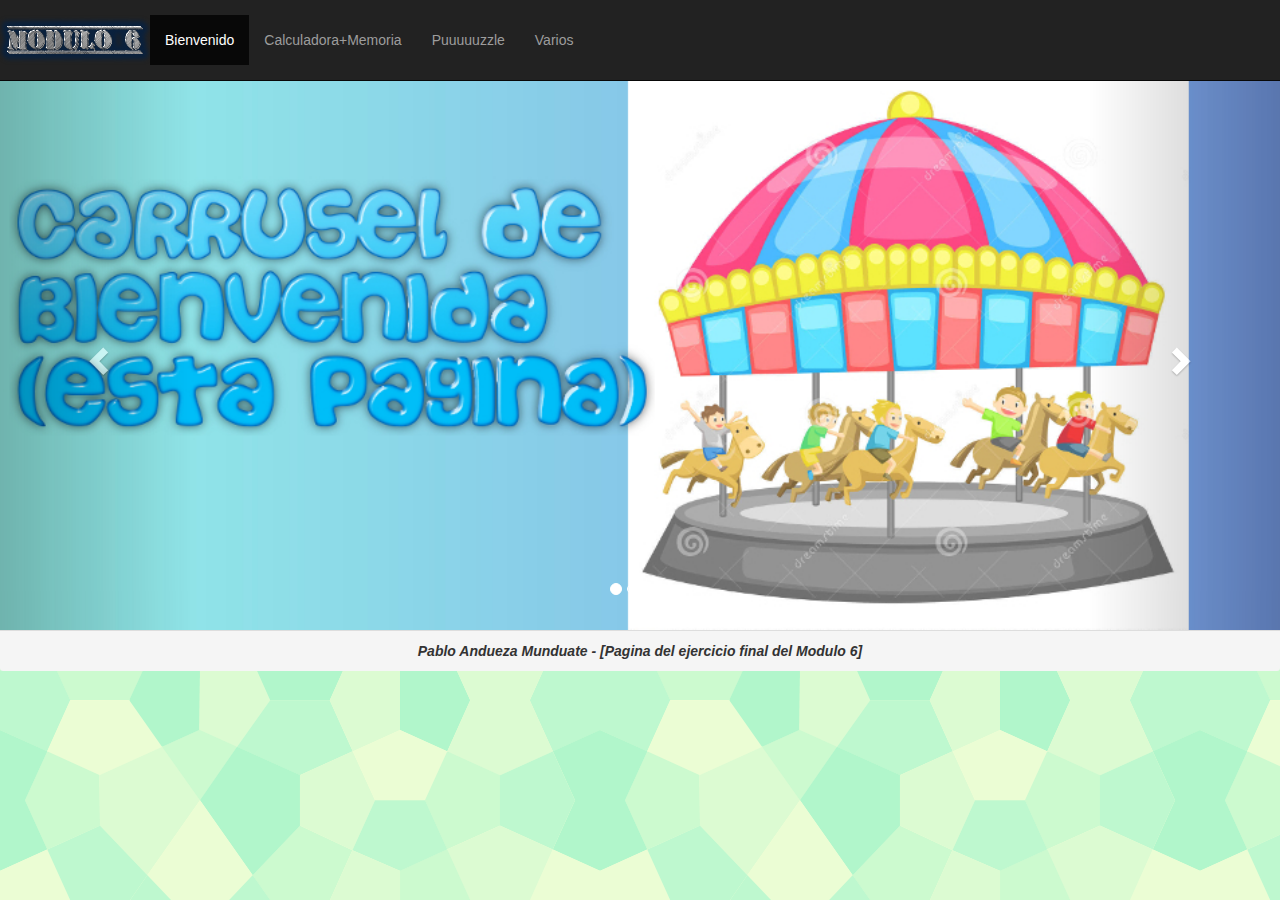
<file: index.html>
<!DOCTYPE html>
<html lang="es">
<head>

	<meta charset="UTF-8">
	<title>Bienvenido a la página del tema 6</title>
	<meta name="description" content="esta es la página de inicio de la web correspondiente al modulo 6 del curso">
	<meta name="keywords" content="bienvenido, modulo 6">
	<meta name="viewport" content="width=device-width, initial-scale=1">
	
	<!-- <script src="https://ajax.googleapis.com/ajax/libs/jquery/1.11.3/jquery.min.js"></script> -->
	<!-- debería ponerse este y no el link interno de abajo, lo hago así solo por agilizar las pruebas durante mi desarrollo -->
	<script src="js/jquery.js"></script>

	<!-- <link rel="stylesheet" href="https://maxcdn.bootstrapcdn.com/bootstrap/3.3.6/css/bootstrap.min.css" integrity="sha384-1q8mTJOASx8j1Au+a5WDVnPi2lkFfwwEAa8hDDdjZlpLegxhjVME1fgjWPGmkzs7" crossorigin="anonymous"> --> 
	<!-- debería ponerse este y no el link interno de abajo, lo hago así solo por agilizar las pruebas durante mi desarrollo -->
	<link href="css/bootstrap.css" rel="stylesheet">

	<!-- <script src="https://maxcdn.bootstrapcdn.com/bootstrap/3.3.6/js/bootstrap.min.js" integrity="sha384-0mSbJDEHialfmuBBQP6A4Qrprq5OVfW37PRR3j5ELqxss1yVqOtnepnHVP9aJ7xS" crossorigin="anonymous"></script> -->
	<!-- debería ponerse este y no el link interno de abajo, lo hago así solo por agilizar las pruebas durante mi desarrollo -->
	<script src="js/bootstrap.min.js"></script>

	<!-- ..Y un estilo distinto al que viene por defecto: -->
	<link href="css/logo-nav.css" rel="stylesheet">

	<link href="css/index_style.css" rel="stylesheet">
</head>
<body>
	
	<nav class="navbar navbar-inverse navbar-fixed-top">
		<div class="container-fluid">
			<!-- Brand and toggle get grouped for better mobile display -->
			<div class="navbar-header">
				<button type="button" class="navbar-toggle collapsed" data-toggle="collapse" data-target="#bs-example-navbar-collapse-1" aria-expanded="false">
					<span class="sr-only">Toggle navigation</span>
					<span class="icon-bar"></span>
					<span class="icon-bar"></span>
					<span class="icon-bar"></span>
				</button>
				<a class="navbar-brand" href="index.html">
					<img src="img/modulo6.png" alt="logotipo">
				 </a>
			</div>

			<!-- Collect the nav links, forms, and other content for toggling -->
			<div class="collapse navbar-collapse" id="bs-example-navbar-collapse-1">
				<ul class="nav navbar-nav">
					<li class="active"><a href="index.html">Bienvenido</a></li>
					<li><a href="e_calculadora.html">Calculadora+Memoria</a></li>
					<li><a href="e_puzzle.html">Puuuuuzzle</a></li>
					<li><a href="e_varios.html">Varios</a></li>
				</ul>
			</div><!-- /.navbar-collapse -->
		</div><!-- /.container-fluid -->
	</nav>

	<article>
		
		<div id="myCarousel" class="carousel slide" data-ride="carousel">
	    <!-- menú -->
	    <ol class="carousel-indicators">
	      <li data-target="#myCarousel" data-slide-to="0" class="active"></li>
	      <li data-target="#myCarousel" data-slide-to="1"></li>
	      <li data-target="#myCarousel" data-slide-to="2"></li>
	      <li data-target="#myCarousel" data-slide-to="3"></li>
	    </ol>
	    <!-- slides -->
	    <div class="carousel-inner" role="listbox">
	      <div class="item active"> 
	      	<a href="index.html"><img src="img/carru-carru.jpg" alt="Puzzle" width="954" height="410"></a>
	      </div>
	      <div class="item">
	      	<a href="e_calculadora.html"><img src="img/carru-calcu.jpg" alt="Calculadora y Memoria" width="954" height="410"></a>
	      </div>       
	      <div class="item">
	        <a href="e_puzzle.html"><img src="img/carru-puzzle.jpg" alt="puzzle" width="954" height="410"></a>
	      </div>
	      <div class="item">
	        <a href="e_varios.html"><img src="img/carru-varios.jpg" alt="varios" width="954" height="410"></div></a>
	    	</div>
	    	<a class="left carousel-control" href="#myCarousel" role="button" data-slide="prev">
	      	<span class="glyphicon glyphicon-chevron-left" aria-hidden="true"></span>
	      	<span class="sr-only">Siguiente</span>
	    	</a>
	    	<a class="right carousel-control" href="#myCarousel" role="button" data-slide="next">
	      	<span class="glyphicon glyphicon-chevron-right" aria-hidden="true"></span>
	      	<span class="sr-only">Anterior</span>
	    	</a>   
	  	</div>
  		
  		<div class="panel-footer"><b><em>Pablo Andueza Munduate - [Pagina del ejercicio final del Modulo 6]</em></b>
  	</div>
	</article>
</body>
</html>
</file>
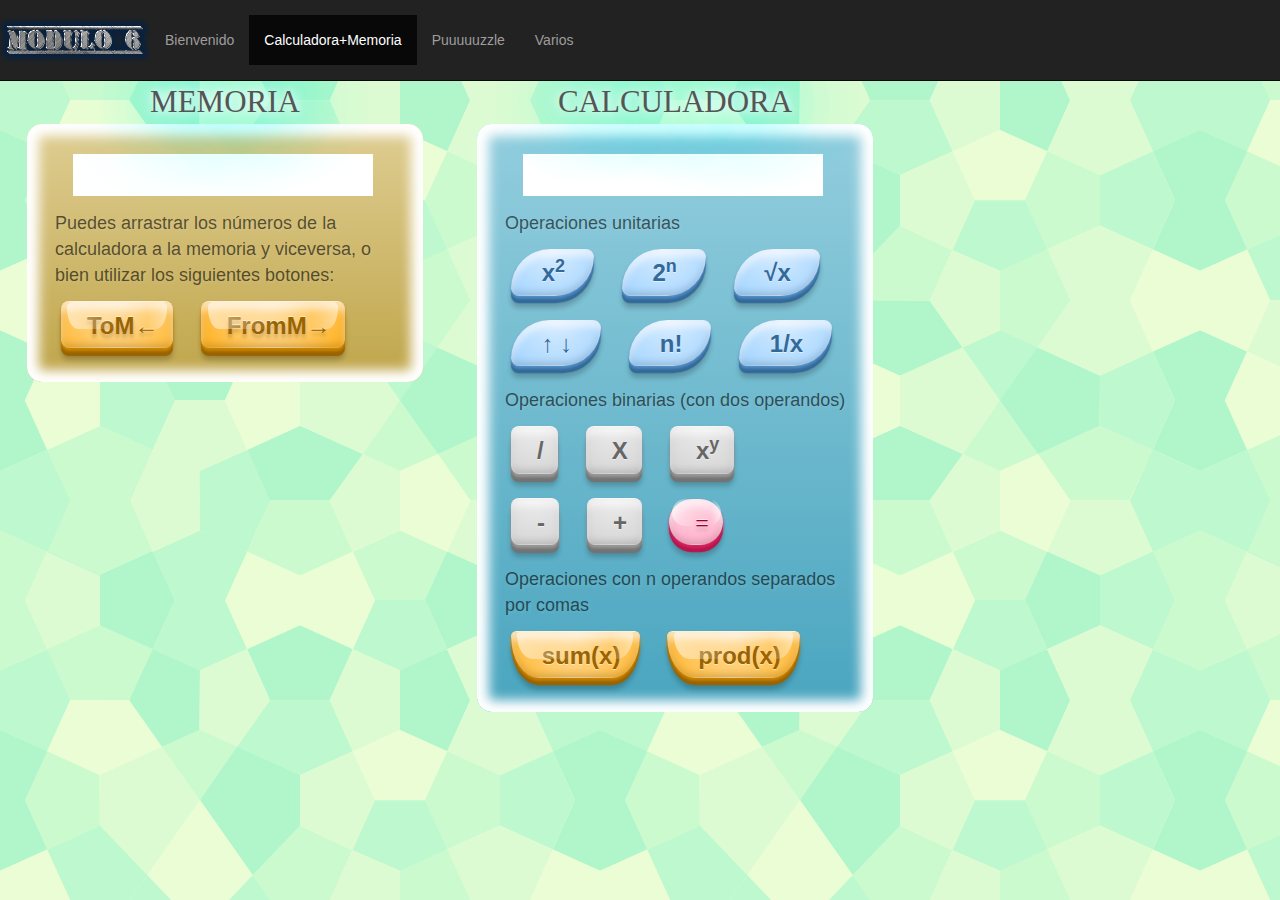
<file: e_calculadora.html>
<!DOCTYPE html>
<html lang="es">
<head>

	<meta charset="UTF-8">
	<title>Calculator jQuery</title>
	<meta name="description" content="esta es una calculadora cuasi-cientifica que utiliza biblioteca jQuery">
	<meta name="keywords" content="sumas, restas">
	<meta name="viewport" content="width=device-width, initial-scale=1">
	
	<!-- <script src="https://ajax.googleapis.com/ajax/libs/jquery/1.11.3/jquery.min.js"></script> -->
	<!-- debería ponerse este y no el link interno de abajo, lo hago así solo por agilizar las pruebas durante mi desarrollo -->
	<script src="js/jquery.js"></script>

	<!-- <link rel="stylesheet" href="https://maxcdn.bootstrapcdn.com/bootstrap/3.3.6/css/bootstrap.min.css" integrity="sha384-1q8mTJOASx8j1Au+a5WDVnPi2lkFfwwEAa8hDDdjZlpLegxhjVME1fgjWPGmkzs7" crossorigin="anonymous"> --> 
	<!-- debería ponerse este y no el link interno de abajo, lo hago así solo por agilizar las pruebas durante mi desarrollo -->
	<link href="css/bootstrap.css" rel="stylesheet">

	<!-- <script src="https://maxcdn.bootstrapcdn.com/bootstrap/3.3.6/js/bootstrap.min.js" integrity="sha384-0mSbJDEHialfmuBBQP6A4Qrprq5OVfW37PRR3j5ELqxss1yVqOtnepnHVP9aJ7xS" crossorigin="anonymous"></script> -->
	<!-- debería ponerse este y no el link interno de abajo, lo hago así solo por agilizar las pruebas durante mi desarrollo -->
	<script src="js/bootstrap.min.js"></script>

	<!-- ..Y un estilo distinto al que viene por defecto: -->
	<link href="css/logo-nav.css" rel="stylesheet">

	<!-- <script src="https://code.jquery.com/ui/1.11.3/jquery-ui.min.js"></script> -->
	<!-- debería ponerse este y no el link interno de abajo, lo hago así solo por agilizar las pruebas durante mi desarrollo -->
	<script src="js/jquery-ui.js"></script>

	<script src="js/e_calc.js"></script>
	<link href="css/e_calc_styles.css" rel="stylesheet" type="text/css" media="all">
	<link href="css/e_calc_buttons.css" rel="stylesheet" type="text/css" media="all">	

</head>
<body>
	
	<nav class="navbar navbar-inverse navbar-fixed-top">
		<div class="container-fluid">
			<!-- Brand and toggle get grouped for better mobile display -->
			<div class="navbar-header">
				<button type="button" class="navbar-toggle collapsed" data-toggle="collapse" data-target="#bs-example-navbar-collapse-1" aria-expanded="false">
					<span class="sr-only">Toggle navigation</span>
					<span class="icon-bar"></span>
					<span class="icon-bar"></span>
					<span class="icon-bar"></span>
				</button>
				<a class="navbar-brand" href="index.html">
					<img src="img/modulo6.png" alt="logotipo">
				 </a>
			</div>

			<!-- Collect the nav links, forms, and other content for toggling -->
			<div class="collapse navbar-collapse" id="bs-example-navbar-collapse-1">
				<ul class="nav navbar-nav">
					<li><a href="index.html">Bienvenido</a></li>
					<li class="active"><a href="e_calculadora.html">Calculadora+Memoria</a></li>
					<li><a href="e_puzzle.html">Puuuuuzzle</a></li>
					<li><a href="e_varios.html">Varios</a></li>
				</ul>
			</div><!-- /.navbar-collapse -->
		</div><!-- /.container-fluid -->
	</nav>

	<article>
		<div id="memoside">
			<h1>Memoria</h1>
			<div class="memoria">
				<div id="mem" contenteditable="true"></div><br>
				<p>Puedes arrastrar los números de la calculadora a la memoria y viceversa, o bien utilizar los siguientes botones:</p>
				<button id="tomemo" class="button orange glass" title="¡ a la memoria !">ToM&#8592;</button>
				<button id="frommemo" class="button orange glass" title="¡ desde la memoria !">FromM&#8594;</button>
			</div>
		</div>
		<div id="calcside">
			<h1>Calculadora</h1>
			<div class="calculadora">
				<div id="num" contenteditable="true"></div>
				<!-- <input type="text" size="22" id="num"> --><br>
				<p>Operaciones unitarias</p>
				<button id="cuadra" class="button blue skew" title="¡ número elevado al cuadrado !">x<sup>2</sup></button>
				<button id="pote" class="button blue skew" title="¡ potencia n del número 2 !">2<sup>n</sup></button>
				<button id="raizcu" class="button blue skew" title="¡ raiz cuadrada del número !">&#8730;x</button>
				<button id="entera" class="button blue skew" title="¡ parte entera del número !">&#8593; &#8595;</button>
				<button id="facto" class="button blue skew" title="¡ factorial del número n !">n!</button>
				<button id="invers" class="button blue skew" title="¡ inverso del número !">1/x</button>
				<br><p>Operaciones binarias (con dos operandos)</p>
				<button id="divide" class="button" title="¡ división !">/</button>
				<button id="multip" class="button" title="¡ multiplicación !">X</button>
				<button id="exp" class="button" title="¡ x elevado a y !">x<sup>y</sup></button>
				<br>
				<button id="menos" class="button" title="¡ resta !">-</button>
				<button id="mas" class="button" title="¡ suma !">+</button>
				<button id="calcular" class="button pink serif round glass" title="¡ igual a !">=</button>
				<br><p>Operaciones con n operandos separados por comas</p>
				<button id="sumatorio" class="button orange shield glossy" title="¡ sumatorio de n números !">sum(x)</button>
				<button id="producto" class="button orange shield glossy" title="¡ producto de n números !">prod(x)</button>
			</div>
		</div>
	</article>
</body>
</html>
</file>
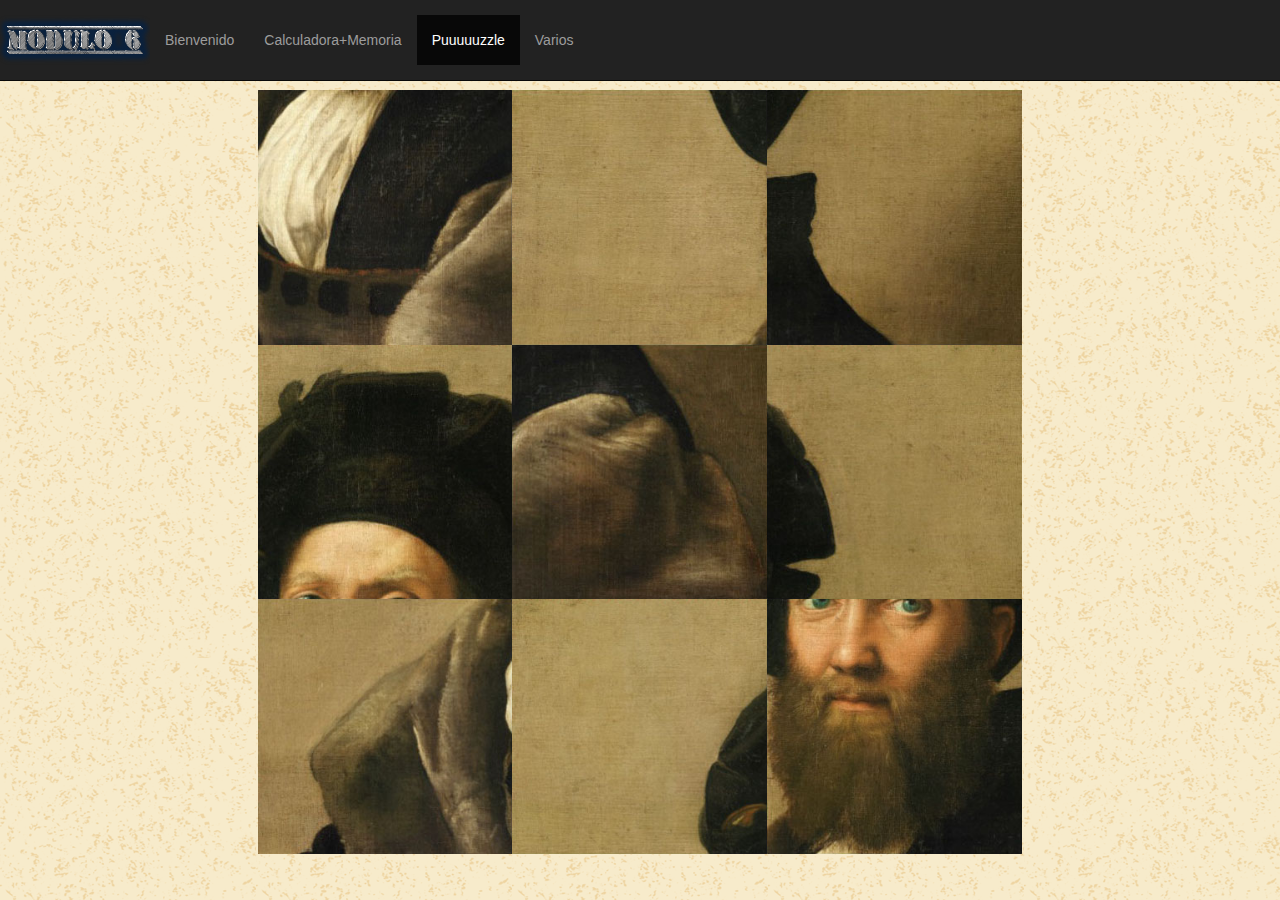
<file: e_puzzle.html>
<!DOCTYPE html>
<html lang="es">
<head>

	<meta charset="UTF-8">
	<title>Puzzle jQuery</title>
	<meta name="description" content="puzzle desarrollado en los ejemplos del tema 6 del curso y añadido a entorno bootstrap">
	<meta name="keywords" content="puzzle, ejemplos">
	<meta name="viewport" content="width=device-width, initial-scale=1">

	<!-- <script src="https://ajax.googleapis.com/ajax/libs/jquery/1.11.3/jquery.min.js"></script> -->
	<!-- debería ponerse este y no el link interno de abajo, lo hago así solo por agilizar las pruebas durante mi desarrollo -->
	<script src="js/jquery.js"></script>

	<!-- <link rel="stylesheet" href="https://maxcdn.bootstrapcdn.com/bootstrap/3.3.6/css/bootstrap.min.css" integrity="sha384-1q8mTJOASx8j1Au+a5WDVnPi2lkFfwwEAa8hDDdjZlpLegxhjVME1fgjWPGmkzs7" crossorigin="anonymous"> --> 
	<!-- debería ponerse este y no el link interno de abajo, lo hago así solo por agilizar las pruebas durante mi desarrollo -->
	<link href="css/bootstrap.css" rel="stylesheet">

	<!-- <script src="https://maxcdn.bootstrapcdn.com/bootstrap/3.3.6/js/bootstrap.min.js" integrity="sha384-0mSbJDEHialfmuBBQP6A4Qrprq5OVfW37PRR3j5ELqxss1yVqOtnepnHVP9aJ7xS" crossorigin="anonymous"></script> -->
	<!-- debería ponerse este y no el link interno de abajo, lo hago así solo por agilizar las pruebas durante mi desarrollo -->
	<script src="js/bootstrap.min.js"></script>

	<!-- ..Y un estilo distinto al que viene por defecto: -->
	<link href="css/logo-nav.css" rel="stylesheet">
	
	<!-- <script src="https://code.jquery.com/ui/1.11.3/jquery-ui.min.js"></script> -->
	<!-- debería ponerse este y no el link interno de abajo, lo hago así solo por agilizar las pruebas durante mi desarrollo -->
	<script src="js/jquery-ui.js"></script>

	<script src="js/jquery.ui.touch-punch.min.js"></script>
	<script src="js/e_puzzle.js"></script>	
	<link href="css/e_puzzle_styles.css" rel="stylesheet">

</head>
<body>
	
	<nav class="navbar navbar-inverse navbar-fixed-top">
		<div class="container-fluid">
			<!-- Brand and toggle get grouped for better mobile display -->
			<div class="navbar-header">
				<button type="button" class="navbar-toggle collapsed" data-toggle="collapse" data-target="#bs-example-navbar-collapse-1" aria-expanded="false">
					<span class="sr-only">Toggle navigation</span>
					<span class="icon-bar"></span>
					<span class="icon-bar"></span>
					<span class="icon-bar"></span>
				</button>
				<a class="navbar-brand" href="index.html">
					<img src="img/modulo6.png" alt="logotipo">
				 </a>
			</div>

			<!-- Collect the nav links, forms, and other content for toggling -->
			<div class="collapse navbar-collapse" id="bs-example-navbar-collapse-1">
				<ul class="nav navbar-nav">
					<li><a href="index.html">Bienvenido</a></li>
					<li><a href="e_calculadora.html">Calculadora+Memoria</a></li>
					<li class="active"><a href="e_puzzle.html">Puuuuuzzle</a></li>
					<li><a href="e_varios.html">Varios</a></li>
				</ul>
			</div><!-- /.navbar-collapse -->
		</div><!-- /.container-fluid -->
	</nav>

	<article>
		 <ul id="sortable">
				<li><img  src="img/rafael_8.jpg" /></li>
				<li><img  src="img/rafael_4.jpg" /></li>
				<li><img  src="img/rafael_6.jpg" /></li>
				<li><img  src="img/rafael_2.jpg" /></li>
				<li><img  src="img/rafael_9.jpg" /></li>
				<li><img  src="img/rafael_3.jpg" /></li>
				<li><img  src="img/rafael_7.jpg" /></li>
				<li><img  src="img/rafael_1.jpg" /></li>
				<li><img  src="img/rafael_5.jpg" /></li>
			</ul>
	</article>

</body>
</html>
</file>
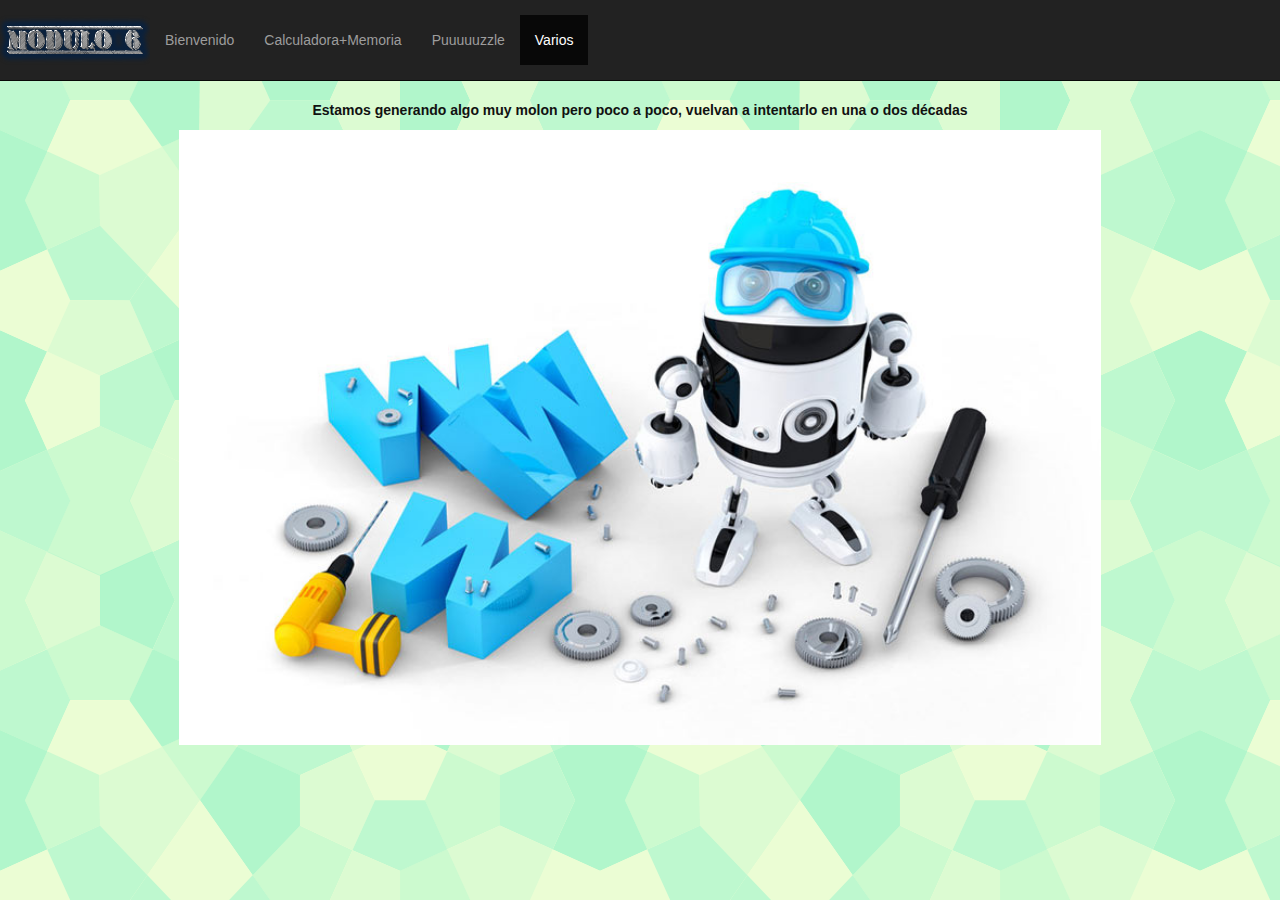
<file: e_varios.html>
<!DOCTYPE html>
<html lang="es">
<head>

	<meta charset="UTF-8">
	<title>Bienvenido a la pagina del tema 6</title>
	<meta name="description" content="esta es la pagina de varios (osea nada) de la web correspondiente al modulo 6 del curso">
	<meta name="keywords" content="varios, modulo 6">
	<meta name="viewport" content="width=device-width, initial-scale=1">
	
	<!-- <script src="https://ajax.googleapis.com/ajax/libs/jquery/1.11.3/jquery.min.js"></script> -->
	<!-- debería ponerse este y no el link interno de abajo, lo hago así solo por agilizar las pruebas durante mi desarrollo -->
	<script src="js/jquery.js"></script>

	<!-- <link rel="stylesheet" href="https://maxcdn.bootstrapcdn.com/bootstrap/3.3.6/css/bootstrap.min.css" integrity="sha384-1q8mTJOASx8j1Au+a5WDVnPi2lkFfwwEAa8hDDdjZlpLegxhjVME1fgjWPGmkzs7" crossorigin="anonymous"> --> 
	<!-- debería ponerse este y no el link interno de abajo, lo hago así solo por agilizar las pruebas durante mi desarrollo -->
	<link href="css/bootstrap.css" rel="stylesheet">

	<!-- <script src="https://maxcdn.bootstrapcdn.com/bootstrap/3.3.6/js/bootstrap.min.js" integrity="sha384-0mSbJDEHialfmuBBQP6A4Qrprq5OVfW37PRR3j5ELqxss1yVqOtnepnHVP9aJ7xS" crossorigin="anonymous"></script> -->
	<!-- debería ponerse este y no el link interno de abajo, lo hago así solo por agilizar las pruebas durante mi desarrollo -->
	<script src="js/bootstrap.min.js"></script>

	<!-- ..Y un estilo distinto al que viene por defecto: -->
	<link href="css/logo-nav.css" rel="stylesheet">

	<link href="css/e_varios_styles.css" rel="stylesheet">

</head>
<body>
	
	<nav class="navbar navbar-inverse navbar-fixed-top">
		<div class="container-fluid">
			<!-- Brand and toggle get grouped for better mobile display -->
			<div class="navbar-header">
				<button type="button" class="navbar-toggle collapsed" data-toggle="collapse" data-target="#bs-example-navbar-collapse-1" aria-expanded="false">
					<span class="sr-only">Toggle navigation</span>
					<span class="icon-bar"></span>
					<span class="icon-bar"></span>
					<span class="icon-bar"></span>
				</button>
				<a class="navbar-brand" href="index.html">
					<img src="img/modulo6.png" alt="logotipo">
				 </a>
			</div>

			<!-- Collect the nav links, forms, and other content for toggling -->
			<div class="collapse navbar-collapse" id="bs-example-navbar-collapse-1">
				<ul class="nav navbar-nav">
					<li><a href="index.html">Bienvenido</a></li>
					<li><a href="e_calculadora.html">Calculadora+Memoria</a></li>
					<li><a href="e_puzzle.html">Puuuuuzzle</a></li>
					<li class="active"><a href="e_varios.html">Varios</a></li>
				</ul>
			</div><!-- /.navbar-collapse -->
		</div><!-- /.container-fluid -->
	</nav>

	<article class="centro">
		<p><b>Estamos generando algo muy molon pero poco a poco, vuelvan a intentarlo en una o dos décadas</b></p>
		<img src="img/mante.jpg" class="imag" alt="estamos de obras">
	</article>
	</body>
</file>
<file: css/index_style.css>
article {
	text-align:center;
	margin-top:-20px;
}
body {
	background-image: url("../img/congruent_pentagon.png");
}

/* para el carrusel */

	.carousel-inner .item img,
	.carousel-inner .item img               { width: 100%;}
	.container .carousel-indicators .active { background-color:orange;}
	.container .carousel-indicators li      { border: 1px solid orange;}
	.container .panel-footer                { margin-top:20px;}

#myCarousel {z-index:20;}
</file>
<file: css/e_calc_styles.css>
body {
	background-image: url("../img/congruent_pentagon.png");
}
article {
	width: 100%;
	margin-top:-25px;
}

#memoside {
	width:inherit;
	max-width:450px;
	float:left;
	margin: 0 auto;
}
#calcside {
width:inherit;
max-width:450px;
float:left;
}

#calcside h1, #memoside h1 {
	text-align: center;
	font-family: freight-sans-pro, sans-serif;
	text-align: center;
	margin: 10px auto;
	margin-bottom: 5px;
	font-family: "Museo";
	font-size: 31px; text-transform: uppercase;
	color: #555;
	text-shadow: 0 0 10px #fff, 0 0 20px #fff, 0 0 30px #fff, 0 0 40px #00ffde, 0 0 70px #00ffde, 0 0 80px #00ffde, 0 0 100px #00ffde, 0 0 150px #00ffde;
}

.calculadora, .memoria {
	width: 396px;
	margin: 0 auto;
	padding: 22px;
	padding-top: 30px;
	box-shadow: 0 0 12px 12px white inset;
	background-position:top;
	-moz-border-radius: 15px;
	-webkit-border-radius: 15px;
	-khtml-border-radius: 15px;
	border-radius: 15px;
}
.calculadora {
	background: rgba(147,206,222,1);
	background: -moz-linear-gradient(top, rgba(147,206,222,1) 0%, rgba(117,189,209,1) 41%, rgba(73,165,191,1) 100%);
	background: -webkit-gradient(left top, left bottom, color-stop(0%, rgba(147,206,222,1)), color-stop(41%, rgba(117,189,209,1)), color-stop(100%, rgba(73,165,191,1)));
	background: -webkit-linear-gradient(top, rgba(147,206,222,1) 0%, rgba(117,189,209,1) 41%, rgba(73,165,191,1) 100%);
	background: -o-linear-gradient(top, rgba(147,206,222,1) 0%, rgba(117,189,209,1) 41%, rgba(73,165,191,1) 100%);
	background: -ms-linear-gradient(top, rgba(147,206,222,1) 0%, rgba(117,189,209,1) 41%, rgba(73,165,191,1) 100%);
	background: linear-gradient(to bottom, rgba(147,206,222,1) 0%, rgba(117,189,209,1) 41%, rgba(73,165,191,1) 100%);
	filter: progid:DXImageTransform.Microsoft.gradient( startColorstr='#93cede', endColorstr='#49a5bf', GradientType=0 );
}
.memoria {
	background: rgba(223,206,147,1);
	background: -moz-linear-gradient(top, rgba(223,206,147,1) 0%, rgba(210,189,117,1) 41%, rgba(191,165,73,1) 100%);
	background: -webkit-gradient(left top, left bottom, color-stop(0%, rgba(223,206,147,1)), color-stop(41%, rgba(210,189,117,1)), color-stop(100%, rgba(191,165,73,1)));
	background: -webkit-linear-gradient(top, rgba(223,206,147,1) 0%, rgba(210,189,117,1) 41%, rgba(191,165,73,1) 100%);
	background: -o-linear-gradient(top, rgba(223,206,147,1) 0%, rgba(210,189,117,1) 41%, rgba(191,165,73,1) 100%);
	background: -ms-linear-gradient(top, rgba(223,206,147,1) 0%, rgba(210,189,117,1) 41%, rgba(191,165,73,1) 100%);
	background: linear-gradient(to bottom, rgba(223,206,147,1) 0%, rgba(210,189,117,1) 41%, rgba(191,165,73,1) 100%);
	filter: progid:DXImageTransform.Microsoft.gradient( startColorstr='#93cede', endColorstr='#49a5bf', GradientType=0 );
}

.calculadora p, .memoria p {
	font-size: 18px;
	margin: 0px;
	margin-top: 10px;
	color: rgba(0,0,0,0.6);
	text-shadow: 2px 2px 3px rgba(255,255,255,0.1);
	padding-left:6px;
}

#num, #mem
{
	font-size: 2.1em;
	margin-left: 0.8em;
	margin-bottom:-0.5em;
	padding-left:0.2em;
	width:300px;
	height:auto;
	background-color:white;
	color:black;
}

@-webkit-keyframes argh-my-eyes {
	0%   { background-color: #fff; }
	50% { background-color: #7f7; }
	100% { background-color: #fff; }
}
@-moz-keyframes argh-my-eyes {
	0%   { background-color: #fff; }
	50% { background-color: #7f7; } 
	100% { background-color: #fff; }
}
@keyframes argh-my-eyes {
	0%   { background-color: #fff; }
	50% { background-color: #7f7; }
	100% { background-color: #fff; }
}
.aca {
	-webkit-animation: argh-my-eyes 1s infinite;
	-moz-animation:    argh-my-eyes 1s infinite;
	animation:         argh-my-eyes 1s infinite;
}
</file>
<file: css/e_calc_buttons.css>
/* ESTE CÓDIGO ES EVIDENTEMENTE COPIADO DE POR AHÍ  */

/*@import url(http://fonts.googleapis.com/css?family=Droid+Sans:bold+Lobster);
@import url(http://fonts.googleapis.com/css?family=Lobster);*/
/*@import url(pictos/pictos.css);*/



/* -------------- THE button -------------- */
.button {

/* text */
	text-decoration: 		none;
	font: 					24px/1em 'Droid Sans', sans-serif;
	font-weight: 			bold;
	text-shadow: 			rgba(255,255,255,.5) 0 1px 0;
	-webkit-user-select: 	none;
	-moz-user-select: 		none;
	user-select: 			none;
	
	
/* layout */
	padding: 				.5em .6em .4em .6em;
	margin: 				.5em;
	display: 				inline-block;
	position: 				relative;
	
	-webkit-border-radius: 	8px;
	-moz-border-radius: 	8px;
	border-radius: 	8px;
	
/* effects */
	border-top: 		1px solid rgba(255,255,255,0.8);
	border-bottom: 		1px solid rgba(0,0,0,0.1);
	
	background-image: 	-webkit-gradient(radial, 50% 0, 100, 50% 0, 0, from( rgba(255,255,255,0) ), to( rgba(255,255,255,0.7) ));
	background-image: 	-moz-radial-gradient(top, ellipse cover, rgba(255,255,255,0.7) 0%, rgba(255,255,255,0) 100%);
	background-image: 	gradient(radial, 50% 0, 100, 50% 0, 0, from( rgba(255,255,255,0) ), to( rgba(255,255,255,0.7) ));

	-webkit-transition: background .2s ease-in-out;
	-moz-transition: 	background .2s ease-in-out;
	transition: 		background .2s ease-in-out;
	
/* color */
	color: 				hsl(0, 0%, 40%) !important;
	background-color: 	hsl(0, 0%, 75%);
	
	-webkit-box-shadow: inset rgba(255,254,255,0.6) 0 0.3em .3em, inset rgba(0,0,0,0.15) 0 -0.1em .3em, /* inner shadow */ 
						hsl(0, 0%, 60%) 0 .1em 3px, hsl(0, 0%, 45%) 0 .3em 1px, /* color border */
						rgba(0,0,0,0.2) 0 .5em 5px; /* drop shadow */
	-moz-box-shadow: 	inset rgba(255,254,255,0.6) 0 0.3em .3em, inset rgba(0,0,0,0.15) 0 -0.1em .3em, /* inner shadow */ 
						hsl(0, 0%, 60%) 0 .1em 3px, hsl(0, 0%, 45%) 0 .3em 1px, /* color border */
						rgba(0,0,0,0.2) 0 .5em 5px; /* drop shadow */
	box-shadow:		 	inset rgba(255,254,255,0.6) 0 0.3em .3em, inset rgba(0,0,0,0.15) 0 -0.1em .3em, /* inner shadow */ 
						hsl(0, 0%, 60%) 0 .1em 3px, hsl(0, 0%, 45%) 0 .3em 1px, /* color border */
						rgba(0,0,0,0.2) 0 .5em 5px; /* drop shadow */
}

/* -------------- button (tag) -------------- */

button.button {
	border-left: none;
	border-right: none;
}
button.button:hover {
	cursor: pointer;
}


/* -------------- icon -------------- */
.button:before {
	font: 			1.2em/0 'Pictos', sans-serif;
	content: 		attr(data-icon); /* gets the icon value from the custom data attribute and puts it infront of the button label */
	margin-right: 	0.4em;
	
	
}
/* icon only */
.icon {
	font-weight: normal;
	font-style: normal;
	text-indent: 	-999em;
}
.icon:before { 
	margin-right: 	0;
	display: 		block;
	height: 		0;
	text-indent: 	0px;	
}



/* -------------- colours -------------- */

.button.orange {
	color: 				hsl(39, 100%, 30%) !important;
	background-color: 	hsl(39, 100%, 50%);

	-webkit-box-shadow: inset rgba(255,254,255,0.6) 0 0.3em .3em, inset rgba(0,0,0,0.15) 0 -0.1em .3em, /* inner shadow */ 
							hsl(39, 100%, 40%) 0 .1em 3px, hsl(39, 100%, 30%) 0 .3em 1px, /* color border */
							rgba(0,0,0,0.2) 0 .5em 5px; /* drop shadow */
	-moz-box-shadow: 	inset rgba(255,254,255,0.6) 0 0.3em .3em, inset rgba(0,0,0,0.15) 0 -0.1em .3em, /* inner shadow */ 
							hsl(39, 100%, 40%) 0 .1em 3px, hsl(39, 100%, 30%) 0 .3em 1px, /* color border */
							rgba(0,0,0,0.2) 0 .5em 5px; /* drop shadow */
	box-shadow:		 	inset rgba(255,254,255,0.6) 0 0.3em .3em, inset rgba(0,0,0,0.15) 0 -0.1em .3em, /* inner shadow */ 
							hsl(39, 100%, 40%) 0 .1em 3px, hsl(39, 100%, 30%) 0 .3em 1px, /* color border */
							rgba(0,0,0,0.2) 0 .5em 5px; /* drop shadow */
}
.button.orange:hover { 	background-color: hsl(39, 100%, 65%); }


.button.blue {
	color: 				hsl(208, 50%, 40%) !important;
	background-color: 	hsl(208, 100%, 75%);
	
	-webkit-box-shadow: inset rgba(255,254,255,0.6) 0 0.3em .3em, inset rgba(0,0,0,0.15) 0 -0.1em .3em, /* inner shadow */ 
							hsl(208, 50%, 55%) 0 .1em 3px, hsl(208, 50%, 40%) 0 .3em 1px, /* color border */
							rgba(0,0,0,0.2) 0 .5em 5px;	/* drop shadow */
	-moz-box-shadow: 	inset rgba(255,254,255,0.6) 0 0.3em .3em, inset rgba(0,0,0,0.15) 0 -0.1em .3em, /* inner shadow */ 
							hsl(208, 50%, 55%) 0 .1em 3px, hsl(208, 50%, 40%) 0 .3em 1px, /* color border */
							rgba(0,0,0,0.2) 0 .5em 5px;	/* drop shadow */
	box-shadow: 		inset rgba(255,254,255,0.6) 0 0.3em .3em, inset rgba(0,0,0,0.15) 0 -0.1em .3em, /* inner shadow */ 
							hsl(208, 50%, 55%) 0 .1em 3px, hsl(208, 50%, 40%) 0 .3em 1px, /* color border */
							rgba(0,0,0,0.2) 0 .5em 5px;	/* drop shadow */
}
.button.blue:hover { 	background-color: hsl(208, 100%, 83%); }

.button.green {
	color: 				hsl(88, 70%, 30%) !important;
	background-color: 	hsl(88, 70%, 60%);
	-webkit-box-shadow: inset rgba(255,254,255,0.6) 0 0.3em .3em, inset rgba(0,0,0,0.15) 0 -0.1em .3em, /* inner shadow */ 
							hsl(88, 70%, 40%) 0 .1em 3px, hsl(88, 70%, 30%) 0 .3em 1px, /* color border */
							rgba(0,0,0,0.2) 0 .5em 5px; /* drop shadow */
	-moz-box-shadow: 	inset rgba(255,254,255,0.6) 0 0.3em .3em, inset rgba(0,0,0,0.15) 0 -0.1em .3em, /* inner shadow */ 
							hsl(88, 70%, 40%) 0 .1em 3px, hsl(88, 70%, 30%) 0 .3em 1px, /* color border */
							rgba(0,0,0,0.2) 0 .5em 5px; /* drop shadow */
	box-shadow:		 	inset rgba(255,254,255,0.6) 0 0.3em .3em, inset rgba(0,0,0,0.15) 0 -0.1em .3em, /* inner shadow */ 
							hsl(88, 70%, 40%) 0 .1em 3px, hsl(88, 70%, 30%) 0 .3em 1px, /* color border */
							rgba(0,0,0,0.2) 0 .5em 5px; /* drop shadow */
}
.button.green:hover { 	background-color: hsl(88, 70%, 75%); }

.button.pink {
	color: 				hsl(340, 100%, 30%) !important;
	background-color: 	hsl(340, 100%, 75%);
	-webkit-box-shadow: inset rgba(255,254,255,0.6) 0 0.3em .3em, inset rgba(0,0,0,0.15) 0 -0.1em .3em, /* inner shadow */ 
							hsl(340, 70%, 50%) 0 .1em 3px, hsl(340, 80%, 40%) 0 .3em 1px, /* color border */
							rgba(0,0,0,0.2) 0 .5em 5px; /* drop shadow */
	-moz-box-shadow: 	inset rgba(255,254,255,0.6) 0 0.3em .3em, inset rgba(0,0,0,0.15) 0 -0.1em .3em, /* inner shadow */ 
							hsl(340, 70%, 50%) 0 .1em 3px, hsl(340, 80%, 40%) 0 .3em 1px, /* color border */
							rgba(0,0,0,0.2) 0 .5em 5px; /* drop shadow */
	box-shadow: 		inset rgba(255,254,255,0.6) 0 0.3em .3em, inset rgba(0,0,0,0.15) 0 -0.1em .3em, /* inner shadow */ 
							hsl(340, 70%, 50%) 0 .1em 3px, hsl(340, 80%, 40%) 0 .3em 1px, /* color border */
							rgba(0,0,0,0.2) 0 .5em 5px; /* drop shadow */
}
.button.pink:hover { 	background-color: hsl(340, 100%, 83%); }



.button.transparent {
	color: 	rgba(0,0,0,0.5) !important;
}
.button.transparent, .button.transparent:hover, .button.transparent:active {
	background-color: transparent;
	background-image: none;
}
.button.transparent:hover {
	opacity: .9;
}



/* -------------- States -------------- */

.button:hover {
	background-color: 	hsl(0, 0%, 83%);
}



.button:active {
	background-image: 	-webkit-gradient(radial, 50% 0, 100, 50% 0, 0, from( rgba(255,255,255,0) ), to( rgba(255,255,255,0) ));
	background-image: 	-moz-gradient(radial, 50% 0, 100, 50% 0, 0, from( rgba(255,255,255,0) ), to( rgba(255,255,255,0) ));
	background-image: 	gradient(radial, 50% 0, 100, 50% 0, 0, from( rgba(255,255,255,0) ), to( rgba(255,255,255,0) ));

	-webkit-box-shadow: inset rgba(255,255,255,0.6) 0 0.3em .3em, inset rgba(0,0,0,0.2) 0 -0.1em .3em, /* inner shadow */ 
							rgba(0,0,0,0.4) 0 .1em 1px, /* border */
							rgba(0,0,0,0.2) 0 .2em 6px; /* drop shadow */
	-moz-box-shadow: 	inset rgba(255,255,255,0.6) 0 0.3em .3em, inset rgba(0,0,0,0.2) 0 -0.1em .3em, /* inner shadow */ 
							rgba(0,0,0,0.4) 0 .1em 1px, /* border */
							rgba(0,0,0,0.2) 0 .2em 6px; /* drop shadow */
	box-shadow: 		inset rgba(255,255,255,0.6) 0 0.3em .3em, inset rgba(0,0,0,0.2) 0 -0.1em .3em, /* inner shadow */ 
							rgba(0,0,0,0.4) 0 .1em 1px, /* border */
							rgba(0,0,0,0.2) 0 .2em 6px; /* drop shadow */

	-webkit-transform: 	translateY(.2em);
	-moz-transform: 	translateY(.2em);
	transform: 			translateY(.2em);
}

.button:focus {
	outline: none;
	color: rgba(254,255,255,0.9) !important;
	text-shadow: rgba(0,0,0,0.2) 0 1px 2px;
}

.button[disabled], .button[disabled]:hover, .button.disabled, .button.disabled:hover {
	opacity: 			.5;
	cursor: 			default;
	color: 				rgba(0,0,0,0.2) !important;
	text-shadow: 		none !important;
	background-color: 	rgba(0,0,0,0.05);
	background-image: 	none;
	border-top: 		none;

	-webkit-box-shadow: inset rgba(255,254,255,0.4) 0 0.3em .3em, inset rgba(0,0,0,0.1) 0 -0.1em .3em, /* inner shadow */ 
							rgba(0,0,0,0.3) 0 .1em 1px, /* border */
							rgba(0,0,0,0.2) 0 .2em 6px; /* drop shadow */
	-moz-box-shadow: 	inset rgba(255,254,255,0.4) 0 0.3em .3em, inset rgba(0,0,0,0.1) 0 -0.1em .3em, /* inner shadow */ 
							rgba(0,0,0,0.3) 0 .1em 1px, /* border */
							rgba(0,0,0,0.2) 0 .2em 6px; /* drop shadow */
	box-shadow: 		inset rgba(255,254,255,0.4) 0 0.3em .3em, inset rgba(0,0,0,0.1) 0 -0.1em .3em, /* inner shadow */ 
							rgba(0,0,0,0.3) 0 .1em 1px, /* border */
							rgba(0,0,0,0.2) 0 .2em 6px; /* drop shadow */

	-webkit-transform: 	translateY(5px);
	-moz-transform: 	translateY(5px);
	transform: 			translateY(5px);
}

/* -------------- Fonts -------------- */

.serif { 
	font-family: 'Lobster', serif;
	font-weight: 			normal;
}


/* -------------- Sizes -------------- */

.xs { font-size: 16px; }
.xl { font-size: 32px; }


/* -------------- Materials -------------- */

.button.glossy:after, .button.glass:after {
	content: 	"";
	position: 	absolute; 
    width: 		90%;
    height: 	60%;
    top: 		0;
    left: 		5%;    
    
    -webkit-border-radius: 	.5em .5em 1em 1em / .5em .5em 2em 2em;    
    -moz-border-radius: 	.5em .5em 1em 1em / .5em .5em 2em 2em;
    border-radius: 			.5em .5em 1em 1em / .5em .5em 2em 2em;
    
    background-image: 		-webkit-gradient(linear, 0% 0, 100% 0, from( rgba(255,255,255,.55) ), to( rgba(255,255,255,.5) ),
    							color-stop(.5, rgba(255,255,255,0)), color-stop(.8, rgba(255,255,255,0)) );	
    background-image: 		-moz-linear-gradient(left, rgba(255,255,255,.55), rgba(255,255,255,0) 50%, rgba(255,255,255,0) 80%, rgba(255,255,255,.5) );	
    background-image: 		gradient(linear, 0% 0, 100% 0, from( rgba(255,255,255,.55) ), to( rgba(255,255,255,.5) ),
    							color-stop(.5, rgba(255,255,255,0)), color-stop(.8, rgba(255,255,255,0)) );	
}
.button.glossy:active:after,
.button.glass:active:after,
.button.disabled:after,
.button[disabled]:after
 { opacity: .6; }

.button.icon.glossy:after,
.button.icon.glass:after { height: 75% ; }

/* -------------- Glass + Transparent -------------- */
.button.glass {
	text-shadow: rgba(255,255,255,.5) 0 -1px 0, rgba(0,0,0,0.18) 0 .18em .15em;
}
.button.glass:active {
	text-shadow: rgba(255,255,255,.3) 0 1px 0, rgba(0,0,0,0.15) 0 .18em .15em;
}


/* -------------- Shapes -------------- */

/* round */
.round, .round.glossy:after, .round.glass:after { 
	border-top: none; 
	-webkit-border-radius: 	1em; 
	-moz-border-radius: 	1em; 
	border-radius: 			1em; 
}

/* oval */
.oval {
	border-top: 			none; 
	padding-left: 			.8em;
	padding-right: 			.8em;
	-webkit-border-radius: 	5em / 2em; 
	-moz-border-radius: 	5em / 2em; 
	border-radius: 			5em / 2em; 
}
.oval.glossy:after, .oval.glass:after { 	
	top: 					5%;
	-webkit-border-radius: 	5em / 2em 2em 1em 1em; 
	-moz-border-radius: 	5em / 2em 2em 1em 1em; 
	border-radius: 			5em / 2em 2em 1em 1em; 
}
.oval.icon {
	padding-left: 			.8em;
	padding-right: 			.8em;	
	-webkit-border-radius: 	1.5em / 1em; 
	-moz-border-radius: 	1.5em / 1em; 
	border-radius: 			1.5em / 1em; 
}
.oval.icon.glossy:after, .oval.icon.glass:after {	
	-webkit-border-radius: 	1.5em / 1em; 
	-moz-border-radius: 	1.5em / 1em; 
	border-radius: 			1.5em / 1em; 
}

/* brackets */
.brackets, .brackets.glossy:after, .brackets.glass:after { 
	border-top: 			none; 
	-webkit-border-radius: 	.5em / 1em;
	-moz-border-radius: 	.5em / 1em;
	border-radius: 			.5em / 1em;
}

/* skew */
.skew { 
	border-top: 			none; 
	padding-right: 			1.2em;
	padding-left: 			0.8em;	
	-webkit-border-radius: 	5em 1em / 5em 1em;  
	-moz-border-radius: 	5em 1em / 5em 1em;  
	border-radius: 			5em 1em / 5em 1em;  
}
.skew.glossy:after, .skew.glass:after { 	
	left: 10%;
	-webkit-border-radius: 	7em 1em / 5em 1em;
	-moz-border-radius: 	7em 1em / 5em 1em;
	border-radius: 			7em 1em / 5em 1em;
}
.skew.icon { 	
	padding-right: 			.9em;
	padding-left: 			.8em;
}

/* back */
.back, .back.glossy:after, .back.glass:after { 
	border-top-color: 		rgba(255,255,255,0.5);
	-webkit-border-radius: 	1.6em 1.6em 1em 1em / 4em 4em 1em 1em; 
	-moz-border-radius: 	1.6em 1.6em 1em 1em / 4em 4em 1em 1em; 
	border-radius: 			1.6em 1.6em 1em 1em / 4em 4em 1em 1em; 
}
.back.glossy:after, .back.glass:after { 
	 left: 	6%;
	 width:	88%;
}

/* knife */
.knife { 						
	padding-left: 1.5em;
	-webkit-border-radius: 	.2em .5em .5em 8em / .2em .5em .5em 5em; 
	-moz-border-radius: 	.2em .5em .5em 8em / .2em .5em .5em 5em; 
	border-radius: 			.2em .5em .5em 8em / .2em .5em .5em 5em; 
}
.knife.glossy:after, .knife.glass:after {
	left: 					3%;
	width: 					97%; 		
	-webkit-border-radius: 	.1em .5em .5em 8em / .1em .5em .5em 2em;   
	-moz-border-radius: 	.1em .5em .5em 8em / .1em .5em .5em 2em;   
	border-radius: 			.1em .5em .5em 8em / .1em .5em .5em 2em;   
}
.knife.glossy.icon:after, .knife.glass.icon:after { 
	left: 					5%; 
	width: 					95%;
	-webkit-border-radius: 	.5em .5em 1em 6em / .5em .5em 1em 4em; 
	-moz-border-radius: 	.5em .5em 1em 6em / .5em .5em 1em 4em; 
	border-radius: 			.5em .5em 1em 6em / .5em .5em 1em 4em; 
}

/* shield */
.shield, .shield.glossy:after, .shield.glass:after { 
	-webkit-border-radius: 	.4em .4em 2em 2em / .4em .4em 3em 3em; 
	-moz-border-radius: 	.4em .4em 2em 2em / .4em .4em 3em 3em;
	border-radius: 			.4em .4em 2em 2em / .4em .4em 3em 3em;
}
.shield { 							
	padding-left: 	.8em;
	padding-right: 	.8em;
}
.shield.icon { 						
	padding-left: 	.6em; 
	padding-right: 	.6em;
}

/* drop */
.drop {
	border-top: none;
	-webkit-border-radius: 	2em 5em  2em .6em / 2em 4em 2em .6em; 
	-moz-border-radius: 	2em 5em  2em .6em / 2em 4em 2em .6em; 
	border-radius: 			2em 5em  2em .6em / 2em 4em 2em .6em; 
}
.drop.glossy:after, .drop.glass:after { 
	left: 4%;
	-webkit-border-radius: 	2em 6em  2em 1em / 2em 4em 2em 2em; 
	-moz-border-radius: 	2em 6em  2em 1em / 2em 4em 2em 2em;
	border-radius: 			2em 6em  2em 1em / 2em 4em 2em 2em;
}
.drop.icon { 	
	padding-right: .6em; 
}

.morph {
	border-top: none;
	-webkit-border-radius: 	5em / 2em;
	-moz-border-radius: 	5em / 2em;
	border-radius: 			5em / 2em;
	-webkit-transition: 	-webkit-border-radius .3s ease-in-out;
	-moz-transition: 		-moz-border-radius .3s ease-in-out;
	transition: 			-moz-border-radius .3s ease-in-out;
}
.morph:hover { 
	-webkit-border-radius: 	.4em .4em 2em 2em / .4em .4em 3em 3em;
	-moz-border-radius: 	.4em .4em 2em 2em / .4em .4em 3em 3em;
	border-radius: 			.4em .4em 2em 2em / .4em .4em 3em 3em;
}
.morph:active { 
	-webkit-border-radius: 	.3em;
	-moz-border-radius: 	.3em;
	border-radius: 			.3em;
}
.morph:after { 
	display: none;
}
@-moz-document url-prefix() {
	.button { text-align: center; }
	.icon { padding: .5em 1em; }
	.icon:before { margin-left: -.42em; float: left; }
	
	.drop.icon { padding-right: 1.1em; }
	.shield.icon { padding-left: 1.1em; padding-right: 1.1em; }
	.skew.icon { padding-right: 1.4em; padding-left: 1.3em; }
	.oval.icon { padding-left: 1.3em; padding-right: 1.3em;	}
	.knife { padding-left: 2em; }
}




/* Damn, this became a fat baby..  */
</file>
<file: css/e_puzzle_styles.css>
* { user-select: none;           /* user-select, hace el objeto no seleccionable */
		-webkit-touch-callout: none; /* anula el efecto visual del touch prolongado sobre el objeto */
		-webkit-tap-highlight-color: rgba(0,0,0,0); /* anula feedback de color al hacer tap en link */
		-webkit-tap-highlight-color: transparent;   /* similar anterior en algunos android */

		margin:0;
		padding:0;
}
#sortable { 
	list-style-type: none;
	margin-left:auto;
	margin-right:auto;
	margin-top:-20px;
}
#sortable li {
	float: left;
	width: 33.3%;
}

#sortable li img {
	vertical-align:bottom;
	width: 100%; 
	height: auto;
}
				/* En apaisado (landscape) anchura = máxima altura */
@media (orientation:landscape){
#sortable { width:85vh; } /* 100vh: 100% del alto de ventana visualizada */
}
				/* En vertical (portrait) se adapta al máximo ancho */
@media (orientation:portrait){
#sortable { width:100%; }
}
body {
	background-image: url("../img/old_map.png");
}
</file>
<file: css/e_varios_styles.css>
body {
	background-image: url("../img/congruent_pentagon.png");
}
.centro {
	margin: 0 10%;
	text-align: center;
	color:#111111;
}
.imag {
	width:90%;
	max-width: 850px
	height:auto;
	
}
</file>
<file: css/logo-nav.css>
/*!
 * Start Bootstrap - Logo Nav HTML Template (http://startbootstrap.com)
 * Code licensed under the Apache License v2.0.
 * For details, see http://www.apache.org/licenses/LICENSE-2.0.
 */

body {
	padding-top: 70px; /* Required padding for .navbar-fixed-top. Change if height of navigation changes. */
}

.navbar-fixed-top .nav {
	padding: 15px 0;
}

.navbar-fixed-top .navbar-brand {
	padding: 0 15px;
}

@media(min-width:768px) {
	body {
		padding-top: 100px; /* Required padding for .navbar-fixed-top. Change if height of navigation changes. */
	}

	.navbar-fixed-top .navbar-brand {
		padding: 15px 0;
	}
}
</file>
